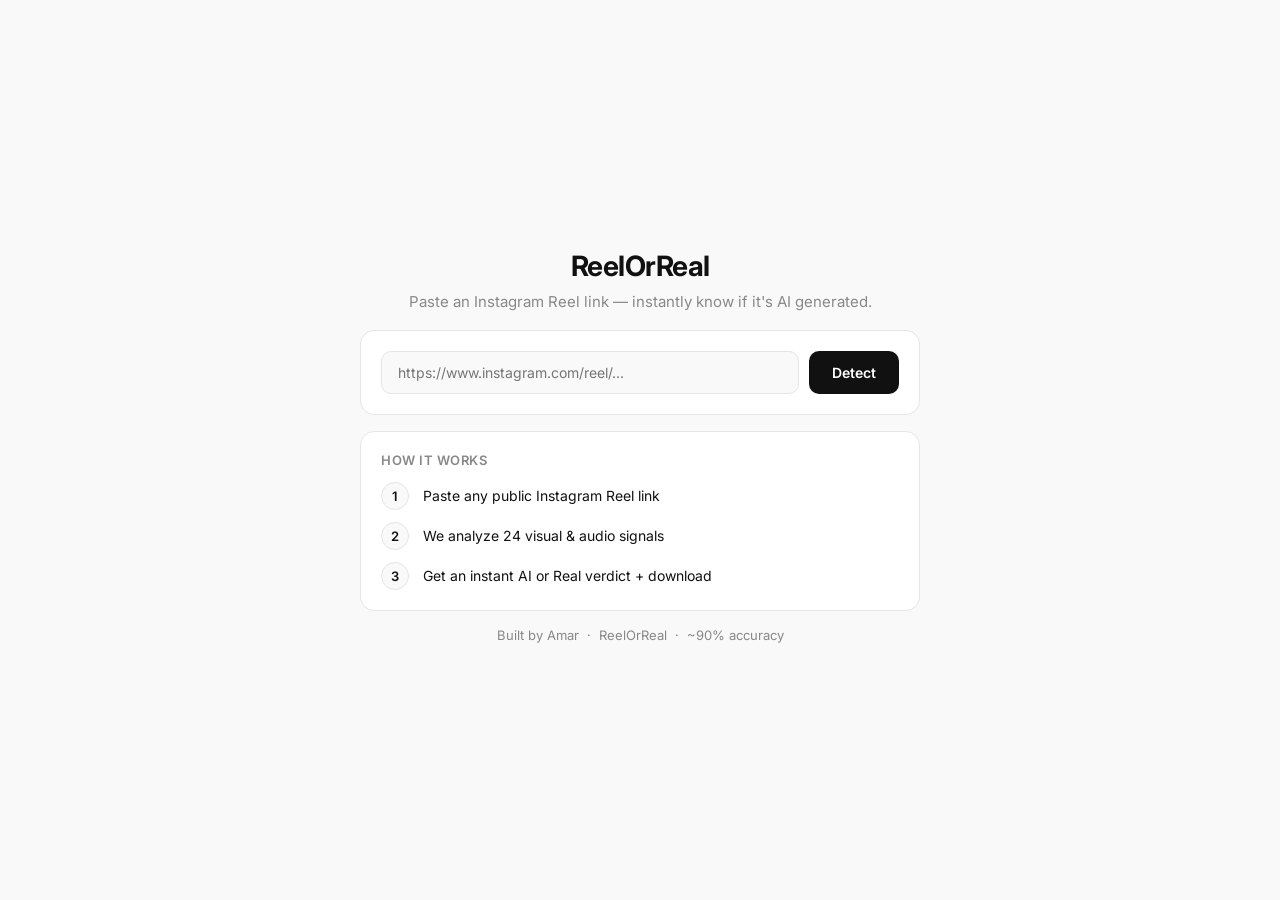
<file: templates/index.html>
<!DOCTYPE html>
<html lang="en">
<head>
  <meta charset="UTF-8"/>
  <meta name="viewport" content="width=device-width, initial-scale=1.0"/>
  <title>ReelOrReal — AI Reel Detector</title>
  <link rel="preconnect" href="https://fonts.googleapis.com">
  <link href="https://fonts.googleapis.com/css2?family=Inter:wght@300;400;500;600;700&display=swap" rel="stylesheet">
  <link rel="stylesheet" href="/static/style.css"/>
</head>
<body>
<div class="container">

  <header>
    <div class="logo">ReelOrReal</div>
    <p class="tagline">Paste an Instagram Reel link — instantly know if it's AI generated.</p>
  </header>

  <div class="card">
    <form id="detectForm">
      <div class="input-group">
        <input type="url" id="reelLink" placeholder="https://www.instagram.com/reel/..." required autocomplete="off"/>
        <button type="submit" id="submitBtn">
          <span id="btnText">Detect</span>
          <span id="btnLoader" class="loader" style="display:none;"></span>
        </button>
      </div>
    </form>
  </div>

  <div class="result-card" id="resultCard" style="display:none;">
    <div class="result-icon" id="resultIcon"></div>
    <div class="result-label" id="resultLabel"></div>
    <div class="result-sub" id="resultSub"></div>
    <a id="downloadBtn" class="download-btn" style="display:none;" href="#">
      ⬇ Download Reel
    </a>
  </div>

  <div class="error-card" id="errorCard" style="display:none;">
    <span id="errorMsg"></span>
  </div>

  <div class="how-it-works">
    <h3>How it works</h3>
    <div class="steps">
      <div class="step"><div class="step-num">1</div><div class="step-text">Paste any public Instagram Reel link</div></div>
      <div class="step"><div class="step-num">2</div><div class="step-text">We analyze 24 visual & audio signals</div></div>
      <div class="step"><div class="step-num">3</div><div class="step-text">Get an instant AI or Real verdict + download</div></div>
    </div>
  </div>

  <footer>Built by Amar &nbsp;·&nbsp; ReelOrReal &nbsp;·&nbsp; ~90% accuracy</footer>

</div>

<script>
  const form        = document.getElementById('detectForm');
  const input       = document.getElementById('reelLink');
  const submitBtn   = document.getElementById('submitBtn');
  const btnText     = document.getElementById('btnText');
  const btnLoader   = document.getElementById('btnLoader');
  const resultCard  = document.getElementById('resultCard');
  const resultIcon  = document.getElementById('resultIcon');
  const resultLabel = document.getElementById('resultLabel');
  const resultSub   = document.getElementById('resultSub');
  const downloadBtn = document.getElementById('downloadBtn');
  const errorCard   = document.getElementById('errorCard');
  const errorMsg    = document.getElementById('errorMsg');

  let currentFilename = null;

  const loadingMessages = [
    "Downloading reel...",
    "Analyzing video frames...",
    "Checking audio signals...",
    "Running lip-sync detection...",
    "Consulting the AI oracle...",
    "Almost there...",
  ];

  let loadingInterval = null;

  function setLoading(on) {
    submitBtn.disabled      = on;
    btnText.style.display   = on ? 'none' : 'inline';
    btnLoader.style.display = on ? 'inline-block' : 'none';

    if (on) {
      resultCard.style.display = 'none';
      errorCard.style.display  = 'none';
      resultCard.style.display = 'none';

      // Show animated loading status
      let i = 0;
      resultSub.textContent   = loadingMessages[0];
      resultIcon.textContent  = '⏳';
      resultLabel.textContent = 'Analyzing...';
      resultLabel.className   = 'result-label';
      resultCard.style.display = 'flex';

      loadingInterval = setInterval(() => {
        i = (i + 1) % loadingMessages.length;
        resultSub.textContent = loadingMessages[i];
      }, 4000);

    } else {
      clearInterval(loadingInterval);
    }
  }

  form.addEventListener('submit', async (e) => {
    e.preventDefault();
    const link = input.value.trim();
    if (!link) return;
    setLoading(true);

    try {
      const fd = new FormData();
      fd.append('link', link);
      const res  = await fetch('/predict', { method: 'POST', body: fd });
      const data = await res.json();

      if (data.error) {
        errorMsg.textContent    = data.error;
        errorCard.style.display = 'flex';
        resultCard.style.display = 'none';
      } else {
        const isAI = data.prediction === 1;
        resultIcon.textContent  = isAI ? '🤖' : '🎥';
        resultLabel.textContent = data.label;
        resultLabel.className   = 'result-label ' + (isAI ? 'ai' : 'real');
        resultSub.textContent   = `Analyzed with ${data.confidence}% confidence`;

        // Download button
        currentFilename = data.filename;
        downloadBtn.href = `/download/${data.filename}`;
        downloadBtn.style.display = 'inline-flex';

        resultCard.style.display = 'flex';
        errorCard.style.display  = 'none';
      }
    } catch {
      errorMsg.textContent    = 'Something went wrong. Please try again.';
      errorCard.style.display = 'flex';
    }

    setLoading(false);
  });

  // Cleanup after download
  downloadBtn.addEventListener('click', () => {
    if (currentFilename) {
      setTimeout(() => {
        fetch(`/cleanup/${currentFilename}`, { method: 'DELETE' });
      }, 5000);
    }
  });
</script>
</body>
</html>
</file>
<file: static/style.css>
*, *::before, *::after {
  box-sizing: border-box;
  margin: 0;
  padding: 0;
}

:root {
  --bg:         #f9f9f9;
  --card:       #ffffff;
  --border:     #e5e5e5;
  --text:       #111111;
  --muted:      #888888;
  --accent:     #111111;
  --ai-color:   #dc2626;
  --real-color: #16a34a;
  --radius:     14px;
}

body {
  font-family: 'Inter', sans-serif;
  background: var(--bg);
  color: var(--text);
  min-height: 100vh;
  display: flex;
  align-items: center;
  justify-content: center;
  padding: 24px;
}

.container {
  width: 100%;
  max-width: 560px;
  display: flex;
  flex-direction: column;
  gap: 16px;
}

header { text-align: center; }

.logo {
  font-size: 28px;
  font-weight: 700;
  letter-spacing: -0.5px;
}

.tagline {
  margin-top: 8px;
  font-size: 15px;
  color: var(--muted);
  line-height: 1.5;
}

.card {
  background: var(--card);
  border: 1px solid var(--border);
  border-radius: var(--radius);
  padding: 20px;
}

.input-group {
  display: flex;
  gap: 10px;
}

input[type="url"],
input[type="password"] {
  flex: 1;
  padding: 12px 16px;
  border: 1px solid var(--border);
  border-radius: 10px;
  font-size: 14px;
  font-family: 'Inter', sans-serif;
  outline: none;
  background: var(--bg);
  color: var(--text);
  transition: border 0.2s;
}

input:focus { border-color: var(--accent); }

button[type="submit"] {
  padding: 12px 22px;
  background: var(--accent);
  color: #fff;
  border: none;
  border-radius: 10px;
  font-size: 14px;
  font-weight: 600;
  font-family: 'Inter', sans-serif;
  cursor: pointer;
  display: flex;
  align-items: center;
  justify-content: center;
  min-width: 90px;
  transition: opacity 0.2s;
}

button[type="submit"]:disabled { opacity: 0.6; cursor: not-allowed; }

.loader {
  width: 16px;
  height: 16px;
  border: 2px solid rgba(255,255,255,0.3);
  border-top-color: #fff;
  border-radius: 50%;
  animation: spin 0.7s linear infinite;
}

@keyframes spin { to { transform: rotate(360deg); } }

.result-card {
  background: var(--card);
  border: 1px solid var(--border);
  border-radius: var(--radius);
  padding: 28px 20px;
  display: flex;
  flex-direction: column;
  align-items: center;
  gap: 10px;
  text-align: center;
}

.result-icon  { font-size: 48px; }

.result-label {
  font-size: 22px;
  font-weight: 700;
}

.result-label.ai   { color: var(--ai-color);   }
.result-label.real { color: var(--real-color);  }

.result-sub {
  font-size: 13px;
  color: var(--muted);
}

.download-btn {
  margin-top: 6px;
  display: inline-flex;
  align-items: center;
  gap: 6px;
  padding: 10px 22px;
  background: var(--accent);
  color: #fff;
  border-radius: 10px;
  font-size: 14px;
  font-weight: 600;
  text-decoration: none;
  transition: opacity 0.2s;
}

.download-btn:hover { opacity: 0.85; }

.error-card {
  background: #fff5f5;
  border: 1px solid #fecaca;
  border-radius: var(--radius);
  padding: 16px 20px;
  color: #dc2626;
  font-size: 14px;
  display: flex;
  align-items: center;
}

.how-it-works {
  background: var(--card);
  border: 1px solid var(--border);
  border-radius: var(--radius);
  padding: 20px;
}

.how-it-works h3 {
  font-size: 13px;
  font-weight: 600;
  color: var(--muted);
  text-transform: uppercase;
  letter-spacing: 0.5px;
  margin-bottom: 14px;
}

.steps { display: flex; flex-direction: column; gap: 12px; }

.step { display: flex; align-items: center; gap: 14px; }

.step-num {
  width: 28px;
  height: 28px;
  background: var(--bg);
  border: 1px solid var(--border);
  border-radius: 50%;
  display: flex;
  align-items: center;
  justify-content: center;
  font-size: 13px;
  font-weight: 600;
  flex-shrink: 0;
}

.step-text { font-size: 14px; }

footer {
  text-align: center;
  font-size: 13px;
  color: var(--muted);
  padding-bottom: 8px;
}

@media (max-width: 480px) {
  .input-group { flex-direction: column; }
  button[type="submit"] { width: 100%; }
}
</file>
